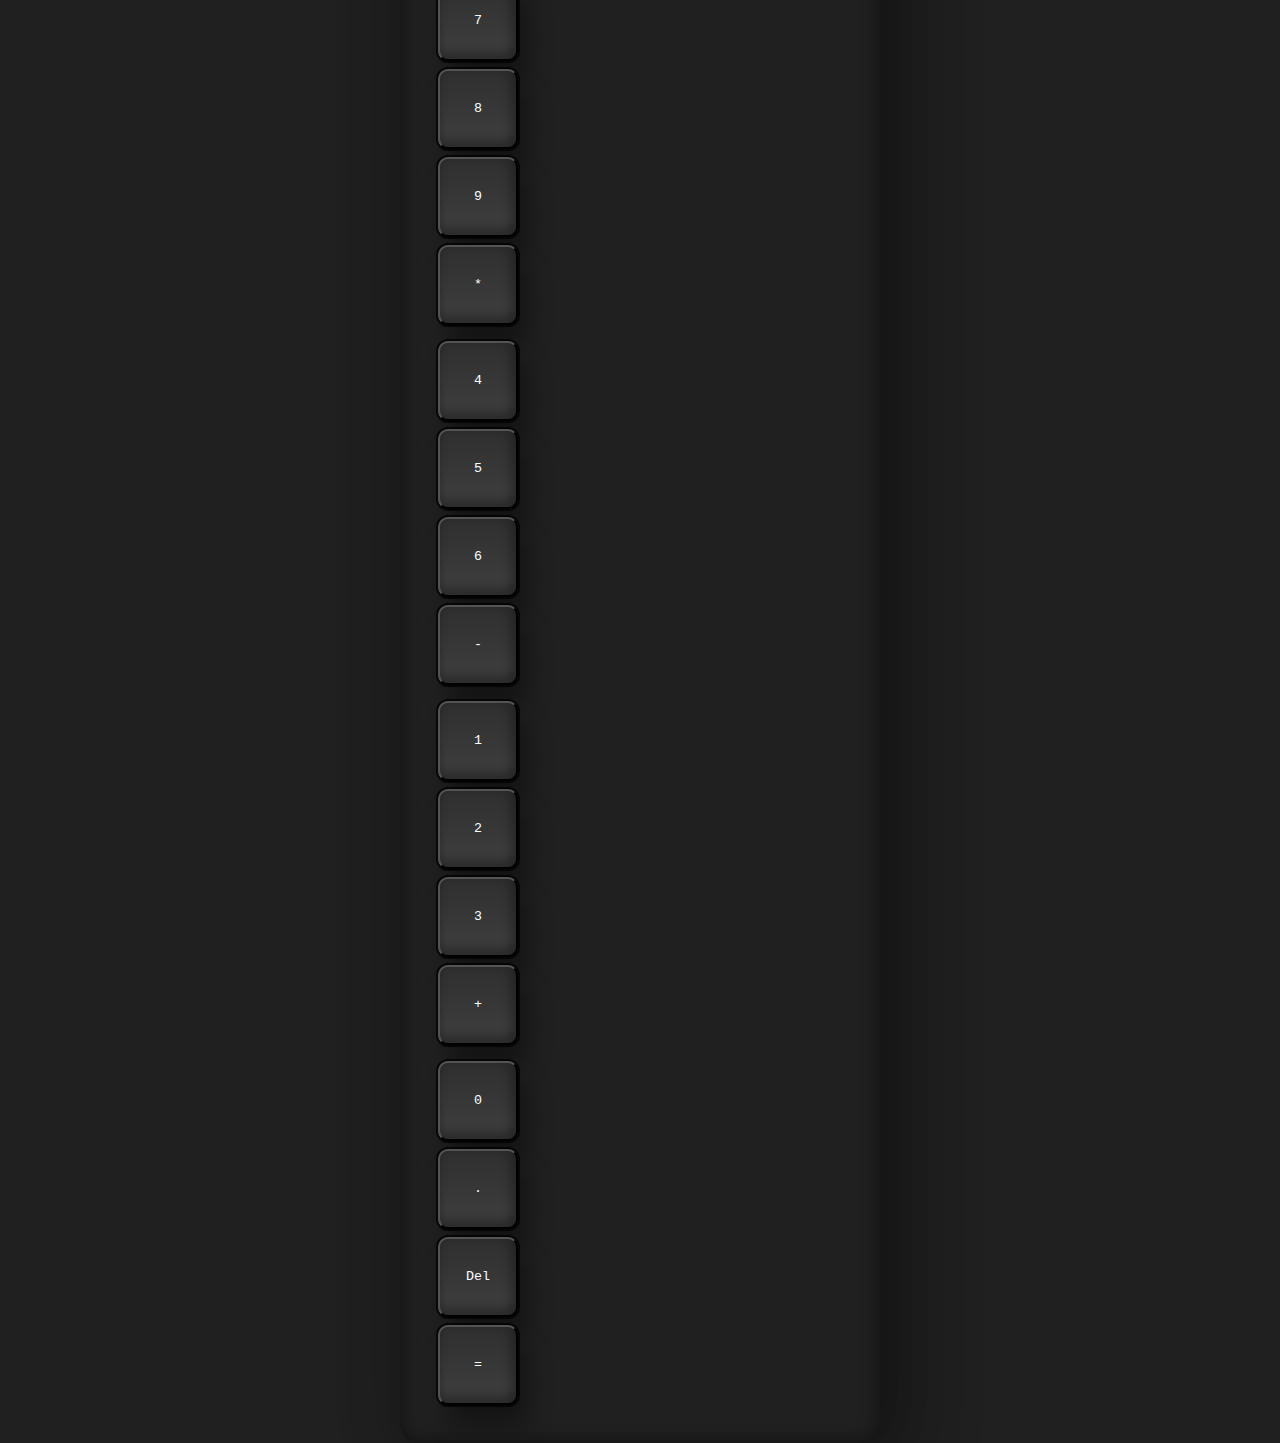
<file: index.html>
<!DOCTYPE html>
<html lang="en">
  <head>  
    <meta charset="UTF-8" />
    <meta name="viewport" content="width=device-width, initial-scale=1.0" />
    <title>Calculator</title>
    <link
      href="https://cdn.jsdelivr.net/npm/bootstrap@5.0.2/dist/css/bootstrap.min.css"
      rel="stylesheet"
      integrity="sha384-EVSTQN3/azprG1Anm3QDgpJLIm9Nao0Yz1ztcQTwFspd3yD65VohhpuuCOmLASjC"
      crossorigin="anonymous"
    />
    <link rel="stylesheet" href="css/styles.css" />
  </head>
  <body>
    <div class="container calculator">
      <div class="row">
        <div class="display calculator-display" id="calculator">
          <textarea class="form-control" id="display" rows="2"></textarea>
        </div>
      </div>
      
    <div class="row">
        <div class="col">
          <button type="button" id="hello"onclick="playClip()" class="btn btn-outline-primary col">
            Hello
          </button>
          <audio id="voiceClip" src="css/sounds/Recording.m4a"></audio>
        </div>
        <div id="reset" class="col">
          <button
            type="button"
            onclick="clearDisplay()"
            class="btn btn-outline-danger reset col"
          >
            Reset
          </button>
        </div>
        <div class="col">
          <button
            type="button"
            onclick="appendToDisplay('%')"
            class="btn btn-outline-primary col"
          >
            %
          </button>
        </div>
        <div class="col">
          <button
            type="button"
            onclick="appendToDisplay('/')"
            class="btn btn-outline-primary col"
          >
            /
          </button>
        </div>
      </div>
      <div class="row">
        <div class="col">
          <button
            type="button"
            onclick="appendToDisplay('7')"
            class="btn btn-outline-secondary col"
          >
            7
          </button>
        </div>
        <div class="col">
          <button
            type="button"
            onclick="appendToDisplay('8')"
            class="btn btn-outline-secondary col"
          >
            8
          </button>
        </div>
        <div class="col">
          <button
            type="button"
            onclick="appendToDisplay('9')"
            class="btn btn-outline-secondary col"
          >
            9
          </button>
        </div>
        <div class="col">
          <button
            type="button"
            onclick="appendToDisplay('*')"
            class="btn btn-outline-primary col"
          >
            *
          </button>
        </div>
      </div>
      <div class="row">
        <div class="col">
          <button
            type="button"
            onclick="appendToDisplay('4')"
            class="btn btn-outline-secondary col"
          >
            4
          </button>
        </div>
        <div class="col">
          <button
            type="button"
            onclick="appendToDisplay('5')"
            class="btn btn-outline-secondary col"
          >
            5
          </button>
        </div>
        <div class="col">
          <button
            type="button"
            onclick="appendToDisplay('6')"
            class="btn btn-outline-secondary col"
          >
            6
          </button>
        </div>
        <div class="col">
          <button
            id="subtract-button"
            onclick="appendToDisplay('-')"
            type="button"
            class="btn btn-outline-primary col"
          >
            -
          </button>
        </div>
      </div>
      <div class="row">
        <div class="col">
          <button
            type="button"
            onclick="appendToDisplay('1')"
            class="btn btn-outline-secondary col"
          >
            1
          </button>
        </div>
        <div class="col">
          <button
            type="button"
            onclick="appendToDisplay('2')"
            class="btn btn-outline-secondary col"
          >
            2
          </button>
        </div>
        <div class="col">
          <button
            type="button"
            onclick="appendToDisplay('3')"
            class="btn btn-outline-secondary col"
          >
            3
          </button>
        </div>
        <div class="col">
          <button
            id="add-button"
            onclick="appendToDisplay('+')"
            type="button"
            class="btn btn-outline-primary col-3"
          >
            +
          </button>
        </div>
      </div>
      <div class="row">
        <div class="col">
          <button
            type="button"
            onclick="appendToDisplay('0')"
            class="btn btn-outline-secondary col"
          >
            0
          </button>
        </div>
        <div class="col">
          <button
            type="button"
            onclick="appendToDisplay('.')"
            class="btn btn-outline-primary col"
          >
            .
          </button>
        </div>
        <div class="col">
          <button
            id="delete-button"
            onclick="deleteCharacter()"
            type="button"
            class="btn btn-outline-primary col"
          >
            Del
          </button>
        </div>
        <div class="col">
          <button
            type="button"
            onclick="calculate()"
            class="btn btn-outline-success col-8"
          >
            =
          </button>
        </div>
      </div>
    </div>

    <script
      src="https://cdn.jsdelivr.net/npm/bootstrap@5.0.2/dist/js/bootstrap.bundle.min.js"
      integrity="sha384-MrcW6ZMFYlzcLA8Nl+NtUVF0sA7MsXsP1UyJoMp4YLEuNSfAP+JcXn/tWtIaxVXM"
      crossorigin="anonymous"
    ></script>
    <script src="app.js"></script>
  </body>
</html>
</file>
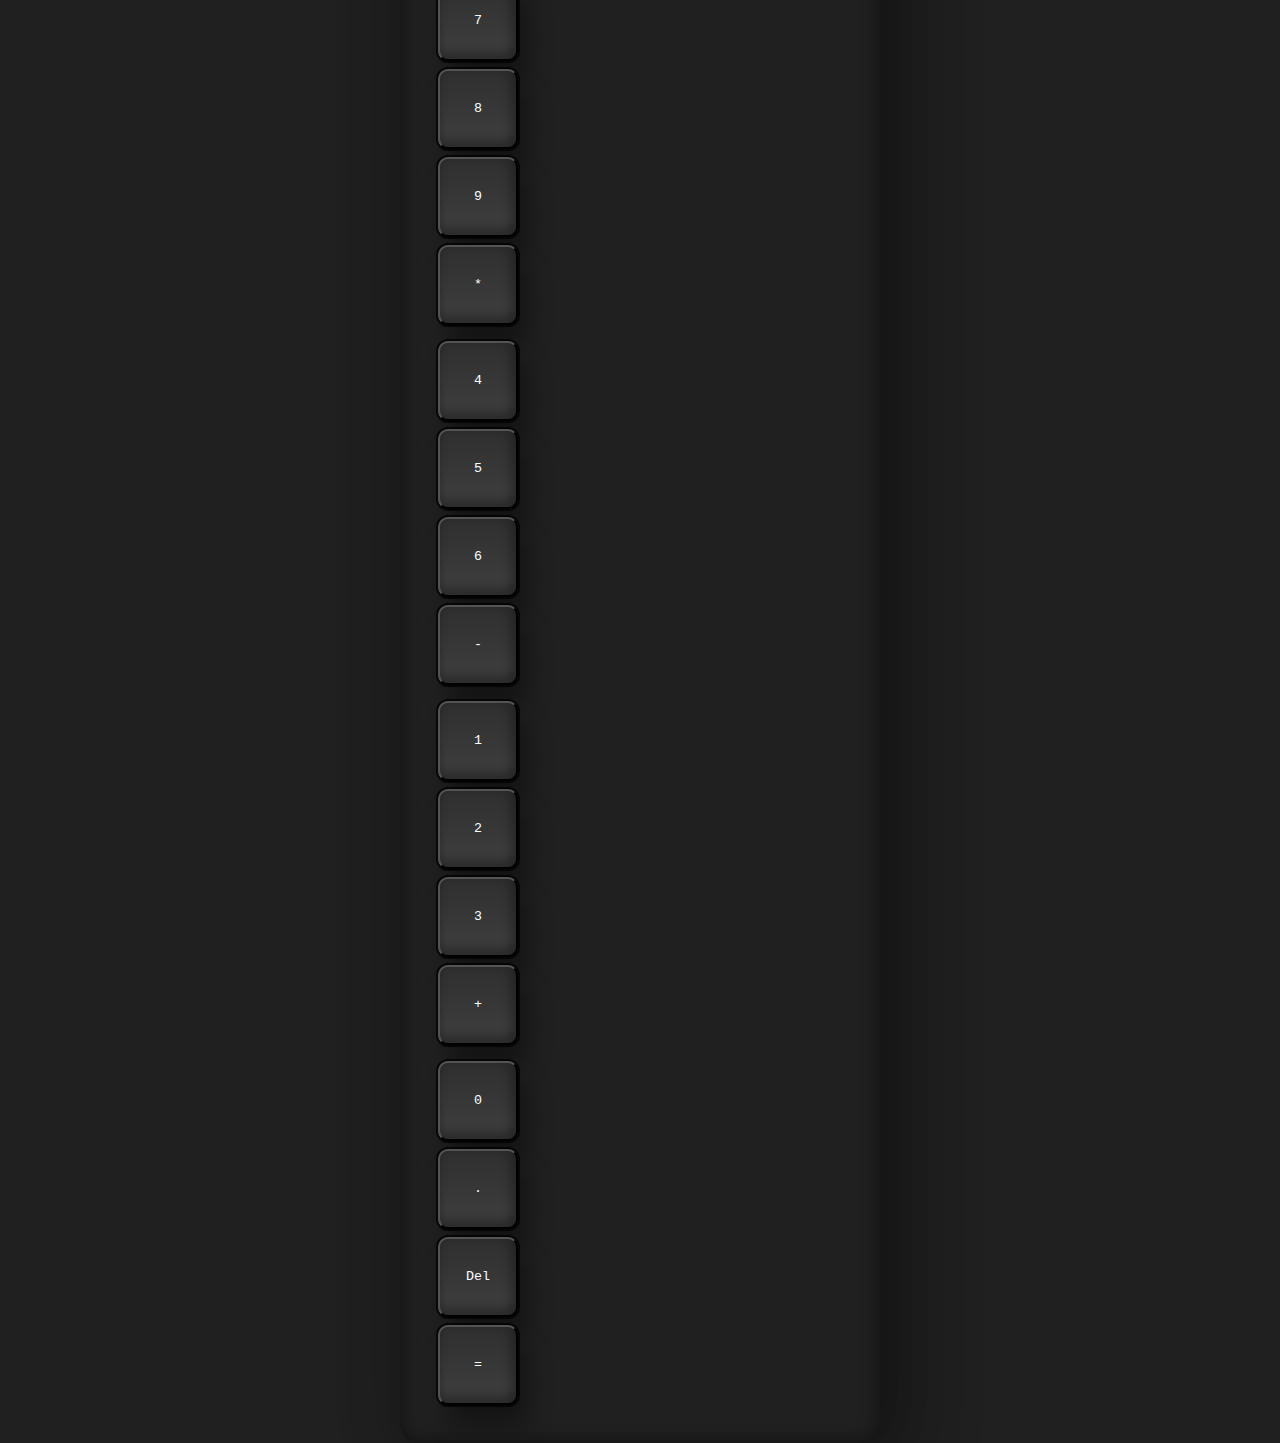
<file: main.html>
<!DOCTYPE html>
<html lang="en">
  <head>
    <meta charset="UTF-8" />
    <meta name="viewport" content="width=device-width, initial-scale=1.0" />
    <title>Calculator</title>
    <link
      href="https://cdn.jsdelivr.net/npm/bootstrap@5.0.2/dist/css/bootstrap.min.css"
      rel="stylesheet"
      integrity="sha384-EVSTQN3/azprG1Anm3QDgpJLIm9Nao0Yz1ztcQTwFspd3yD65VohhpuuCOmLASjC"
      crossorigin="anonymous"
    />
    <link rel="stylesheet" href="styles.css" />
  </head>
  <body>
    <div class="container calculator">
      <div class="row">
        <div class="display calculator-display" id="calculator">
          <textarea class="form-control" id="display" rows="2"></textarea>
        </div>
      </div>
      
      <div class="row">
        <div class="col">
          <button type="button" class="btn btn-outline-primary col">
            Hello
          </button>
        </div>
        <div id="reset" class="col">
          <button
            type="button"
            onclick="clearDisplay()"
            class="btn btn-outline-danger reset col"
          >
            Reset
          </button>
        </div>
        <div class="col">
          <button
            type="button"
            onclick="appendToDisplay('%')"
            class="btn btn-outline-primary col"
          >
            %
          </button>
        </div>
        <div class="col">
          <button
            type="button"
            onclick="appendToDisplay('/')"
            class="btn btn-outline-primary col"
          >
            /
          </button>
        </div>
      </div>
      <div class="row">
        <div class="col">
          <button
            type="button"
            onclick="appendToDisplay('7')"
            class="btn btn-outline-secondary col"
          >
            7
          </button>
        </div>
        <div class="col">
          <button
            type="button"
            onclick="appendToDisplay('8')"
            class="btn btn-outline-secondary col"
          >
            8
          </button>
        </div>
        <div class="col">
          <button
            type="button"
            onclick="appendToDisplay('9')"
            class="btn btn-outline-secondary col"
          >
            9
          </button>
        </div>
        <div class="col">
          <button
            type="button"
            onclick="appendToDisplay('*')"
            class="btn btn-outline-primary col"
          >
            *
          </button>
        </div>
      </div>
      <div class="row">
        <div class="col">
          <button
            type="button"
            onclick="appendToDisplay('4')"
            class="btn btn-outline-secondary col"
          >
            4
          </button>
        </div>
        <div class="col">
          <button
            type="button"
            onclick="appendToDisplay('5')"
            class="btn btn-outline-secondary col"
          >
            5
          </button>
        </div>
        <div class="col">
          <button
            type="button"
            onclick="appendToDisplay('6')"
            class="btn btn-outline-secondary col"
          >
            6
          </button>
        </div>
        <div class="col">
          <button
            id="subtract-button"
            onclick="appendToDisplay('-')"
            type="button"
            class="btn btn-outline-primary col"
          >
            -
          </button>
        </div>
      </div>
      <div class="row">
        <div class="col">
          <button
            type="button"
            onclick="appendToDisplay('1')"
            class="btn btn-outline-secondary col"
          >
            1
          </button>
        </div>
        <div class="col">
          <button
            type="button"
            onclick="appendToDisplay('2')"
            class="btn btn-outline-secondary col"
          >
            2
          </button>
        </div>
        <div class="col">
          <button
            type="button"
            onclick="appendToDisplay('3')"
            class="btn btn-outline-secondary col"
          >
            3
          </button>
        </div>
        <div class="col">
          <button
            id="add-button"
            onclick="appendToDisplay('+')"
            type="button"
            class="btn btn-outline-primary col-3"
          >
            +
          </button>
        </div>
      </div>
      <div class="row">
        <div class="col">
          <button
            type="button"
            onclick="appendToDisplay('0')"
            class="btn btn-outline-secondary col"
          >
            0
          </button>
        </div>
        <div class="col">
          <button
            type="button"
            onclick="appendToDisplay('.')"
            class="btn btn-outline-primary col"
          >
            .
          </button>
        </div>
        <div class="col">
          <button
            id="delete-button"
            onclick="deleteCharacter()"
            type="button"
            class="btn btn-outline-primary col"
          >
            Del
          </button>
        </div>
        <div class="col">
          <button
            type="button"
            onclick="calculate()"
            class="btn btn-outline-success col-8"
          >
            =
          </button>
        </div>
      </div>
    </div>

    <script
      src="https://cdn.jsdelivr.net/npm/bootstrap@5.0.2/dist/js/bootstrap.bundle.min.js"
      integrity="sha384-MrcW6ZMFYlzcLA8Nl+NtUVF0sA7MsXsP1UyJoMp4YLEuNSfAP+JcXn/tWtIaxVXM"
      crossorigin="anonymous"
    ></script>
    <script src="app.js"></script>
  </body>
</html>
</file>
<file: css/styles.css>
* {
  margin: 0;
  padding: 0;
  box-sizing: border-box;
  font-family: "Courier New", Courier, monospace;
}
body {
  display: flex;
  height: 100vh;
  align-items: center;
  justify-content: center;
  background-color: #202020;
}
.container {
  position: relative;
  min-width: 300px;
  min-height: 400px;
  padding: 40px 30px 30px;
  border-radius: 20px;
  box-shadow: 25px 25px 75px rgba(0, 0, 0, 0.25),
    10px 10px 70px rgba(0, 0, 0, 0.25), inset -5px -5px 15px rgba(0, 0, 0, 0.25),
    inset 5px 5px 15px rgba(0, 0, 0, 0.25);
}
#display{
    position: relative;
  grid-column: span 4;
  height: 100px;
  width: calc(100% - 20px);
  left: 10px;
  border: none;
  outline: none;
  background-color: #a7af7c;
  margin-bottom: 10px;
  border-radius: 10px;
  box-shadow: 0 0 0 2px rgba(0, 0, 0, 0.75);
  text-align: right;
  padding: 10px;
  font-size: 2em;
}
.container button {
  color: #fff;
  position: relative;
  display: grid;
  width: 80px;
  place-items: center;
  margin: 8px;
  height: 80px;
  background: linear-gradient(180deg, #2f2f2f, #3f3f3f);
  box-shadow: inset -8px 0 8px rgba(0, 0, 0, 0.15),
    inset 0 -8px 8px rgba(0, 0, 0, 0.25), 0 0 0 2px rgba(0, 0, 0, 0.75),
    10px 20px 25px rgba(0, 0, 0, 0.4);
  user-select: none;
  cursor: pointer;
  font-weight: 400;
  border-radius: 10px;
}

.calculator button:active {
  filter: brightness(1.5);
}

.calculator {
  position: relative;
  display: grid;
}

/* .calculator {
width:70%;

height:90%;

margin:6%;

padding:3%;

background-color:#b6b3b3;

}

#reset {

  font-size:15px;

  font-weight:bolder;

} */
</file>
<file: styles.css>
* {
  margin: 0;
  padding: 0;
  box-sizing: border-box;
  font-family: "Courier New", Courier, monospace;
}
body {
  display: flex;
  height: 100vh;
  align-items: center;
  justify-content: center;
  background-color: #202020;
}
.container {
  position: relative;
  min-width: 300px;
  min-height: 400px;
  padding: 40px 30px 30px;
  border-radius: 20px;
  box-shadow: 25px 25px 75px rgba(0, 0, 0, 0.25),
    10px 10px 70px rgba(0, 0, 0, 0.25), inset -5px -5px 15px rgba(0, 0, 0, 0.25),
    inset 5px 5px 15px rgba(0, 0, 0, 0.25);
}
#display{
    position: relative;
  grid-column: span 4;
  height: 100px;
  width: calc(100% - 20px);
  left: 10px;
  border: none;
  outline: none;
  background-color: #a7af7c;
  margin-bottom: 10px;
  border-radius: 10px;
  box-shadow: 0 0 0 2px rgba(0, 0, 0, 0.75);
  text-align: right;
  padding: 10px;
  font-size: 2em;
}
.container button {
  color: #fff;
  position: relative;
  display: grid;
  width: 80px;
  place-items: center;
  margin: 8px;
  height: 80px;
  background: linear-gradient(180deg, #2f2f2f, #3f3f3f);
  box-shadow: inset -8px 0 8px rgba(0, 0, 0, 0.15),
    inset 0 -8px 8px rgba(0, 0, 0, 0.25), 0 0 0 2px rgba(0, 0, 0, 0.75),
    10px 20px 25px rgba(0, 0, 0, 0.4);
  user-select: none;
  cursor: pointer;
  font-weight: 400;
  border-radius: 10px;
}

.calculator button:active {
  filter: brightness(1.5);
}

.calculator {
  position: relative;
  display: grid;
}


/* .calculator {
width:70%;

height:90%;

margin:6%;

padding:3%;

background-color:#b6b3b3;

}

#reset {

  font-size:15px;

  font-weight:bolder;

} */
</file>
